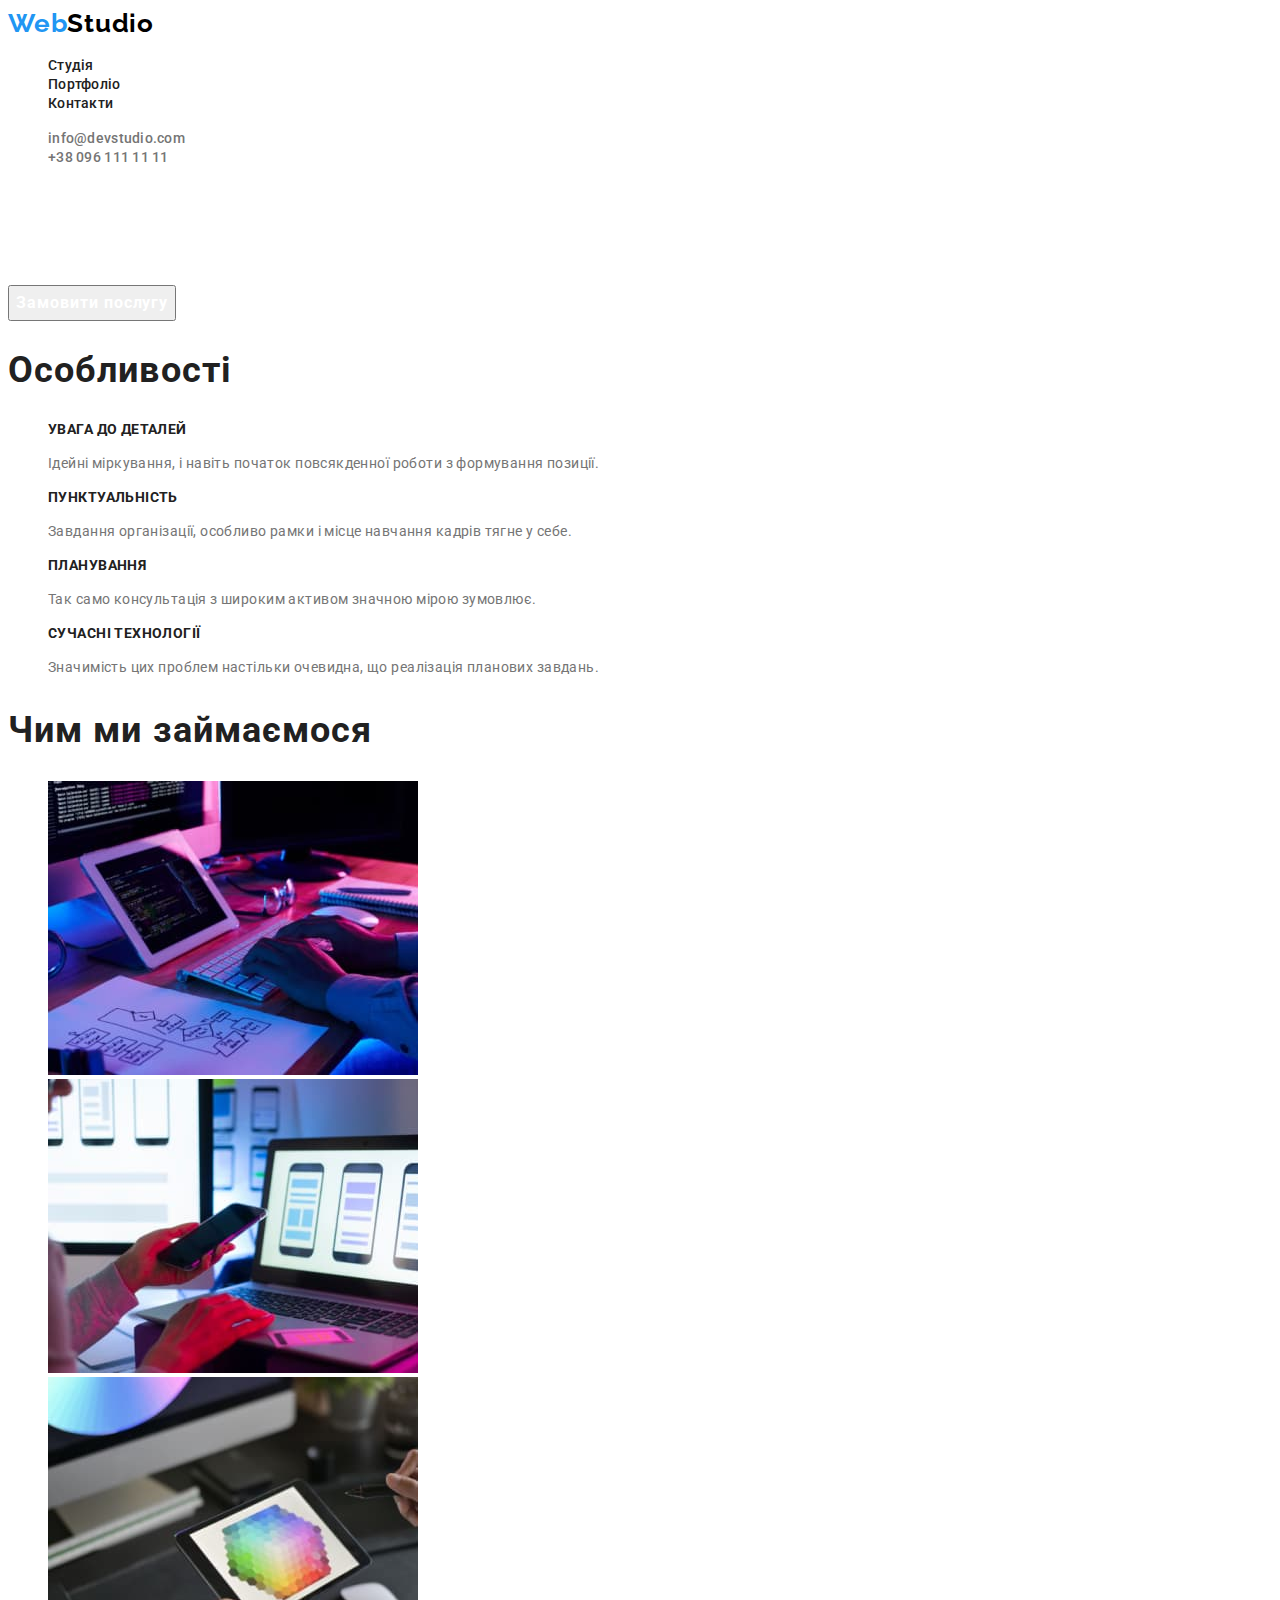
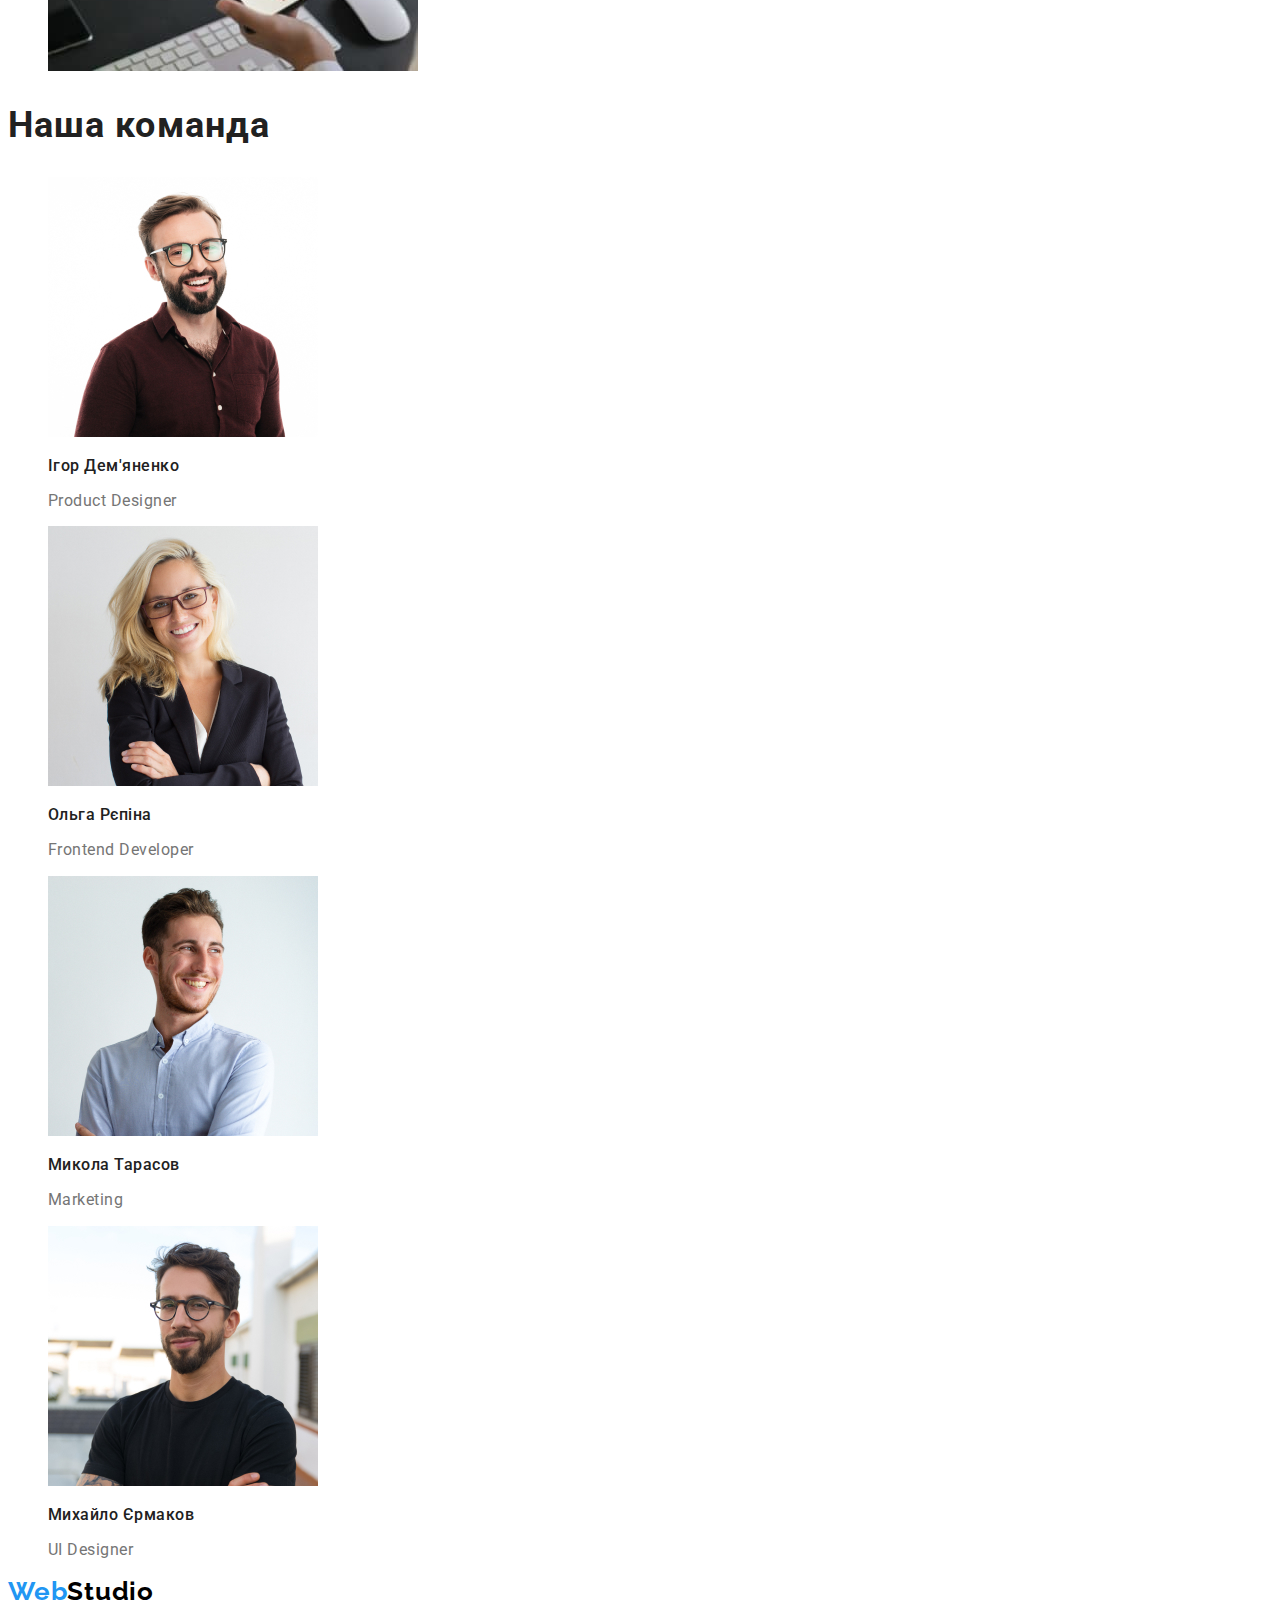
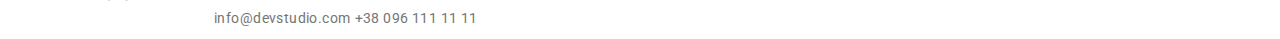
<file: index.html>
<!DOCTYPE html>
<html lang="uk">
<head>
    <meta charset="UTF-8">
    <meta http-equiv="X-UA-Compatible" content="IE=edge">
    <meta name="viewport" content="width=device-width, initial-scale=1.0">
    <title>Document</title>
    <link rel="preconnect" href="https://fonts.googleapis.com">
    <link rel="preconnect" href="https://fonts.gstatic.com" crossorigin>
    <link href="https://fonts.googleapis.com/css2?family=Raleway:wght@700&family=Roboto:wght@400;500;700;900&display=swap" rel="stylesheet">
    <link rel="stylesheet" href="./css/styles.css">
</head>
<body>
    <header>
        <nav>
            <a href="./index.html"><span class="logo">Web<span class="studio">Studio</span></span></a>

            <ul>
                <li><a class="link" href="./index.html">Студія</a></li>
                <li><a class="link" href="./portfolio.html">Портфоліо</a></li>
                <li><a class="link" href="">Контакти</a></li>
            </ul>
        </nav>

        <ul>
            <li><a class="contacts" href="mailto:info@devstudio.com">info@devstudio.com</a></li>
            <li><a class="contacts" href="tel:+380961111111">+38 096 111 11 11</a></li>
        </ul>
    </header>

    <main>
        <section>
            <h1 class="bloks-h">ЕФЕКТИВНІ РІШЕННЯ ДЛЯ ВАШОГО БІЗНЕСУ</h1>
            <button class="link-button" type="button">Замовити послугу</button>
        </section>
        
        <section>
            <h2 class="bloks">Особливості</h2>
            <ul>
                <li>
                    <h3 class="features">УВАГА ДО ДЕТАЛЕЙ</h3>
                    <p class="features-p">
                        Ідейні міркування, і навіть початок повсякденної роботи з формування позиції.
                    </p>
                </li>
        
                <li>
                    <h3 class="features">ПУНКТУАЛЬНІСТЬ</h3>
                    <p class="features-p">
                        Завдання організації, особливо рамки і місце навчання кадрів тягне у себе.
                    </p>
                </li>
        
                <li>
                    <h3 class="features">ПЛАНУВАННЯ</h3>
                    <p class="features-p">
                        Так само консультація з широким активом значною мірою зумовлює.
                    </p>
                </li>
        
                <li>
                    <h3 class="features">СУЧАСНІ ТЕХНОЛОГІЇ</h3>
                    <p class="features-p">
                        Значимість цих проблем настільки очевидна, що реалізація планових завдань.
                    </p>
                </li>
            </ul>
        </section>
        
        <section>
            <h2 class="bloks">Чим ми займаємося</h2>
                <ul>
                    <li>
                        <img src="./images/box1.jpg" alt="Людина набирає код" width="370">
                    </li>
                    <li>
                        <img src="./images/box2.jpg" alt="Людина створює дизайн сайту" width="370">
                    </li>
                    <li>
                        <img src="./images/box3.jpg" alt="Людина обирає колір" width="370">
                    </li>
                </ul>
        </section>
        
        <section>
            <h2 class="bloks">Наша команда</h2>
            <ul>
                <li>
                    <img src="./images/team_card_1.jpg" alt="Портрет Ігора Дем'яненка" width="270">
                    <h3 class="team">Ігор Дем'яненко</h3>
                    <p class="team-p" lang="en">Product Designer</p>
                </li>
        
                <li>
                    <img src="./images/team_card_2.jpg" alt="Порет Ольги Рєпіної" width="270">
                    <h3 class="team">Ольга Рєпіна</h3>
                    <p class="team-p" lang="en">Frontend Developer</p>
                </li>
        
                <li>
                    <img src="./images/team_card_3.jpg" alt="Портрет Миколи Тарасова" width="270">
                    <h3 class="team">Микола Тарасов</h3>
                    <p class="team-p" lang="en">Marketing</p>
                </li>
        
                <li>
                    <img src="./images/team_card_4.jpg" alt="Портрет Михайла Єрмакова" width="270">
                    <h3 class="team">Михайло Єрмаков</h3>
                    <p class="team-p" lang="en">UI Designer</p>
                </li>
            </ul>
        </section>
    </main>

    <footer>
        <a href="./index.html"><span class="logo">Web<span class="studio">Studio</span></span></a>
        
        <address>
            <a class="map">м. Київ, пр-т Лесі Українки, 26</a>
            <a class="contacts-f" href="mailto:info@devstudio.com">info@devstudio.com</a>
            <a class="contacts-f" href="tel:+380961111111">+38 096 111 11 11</a>
        </address>
    </footer>

</body>
</html>
</file>
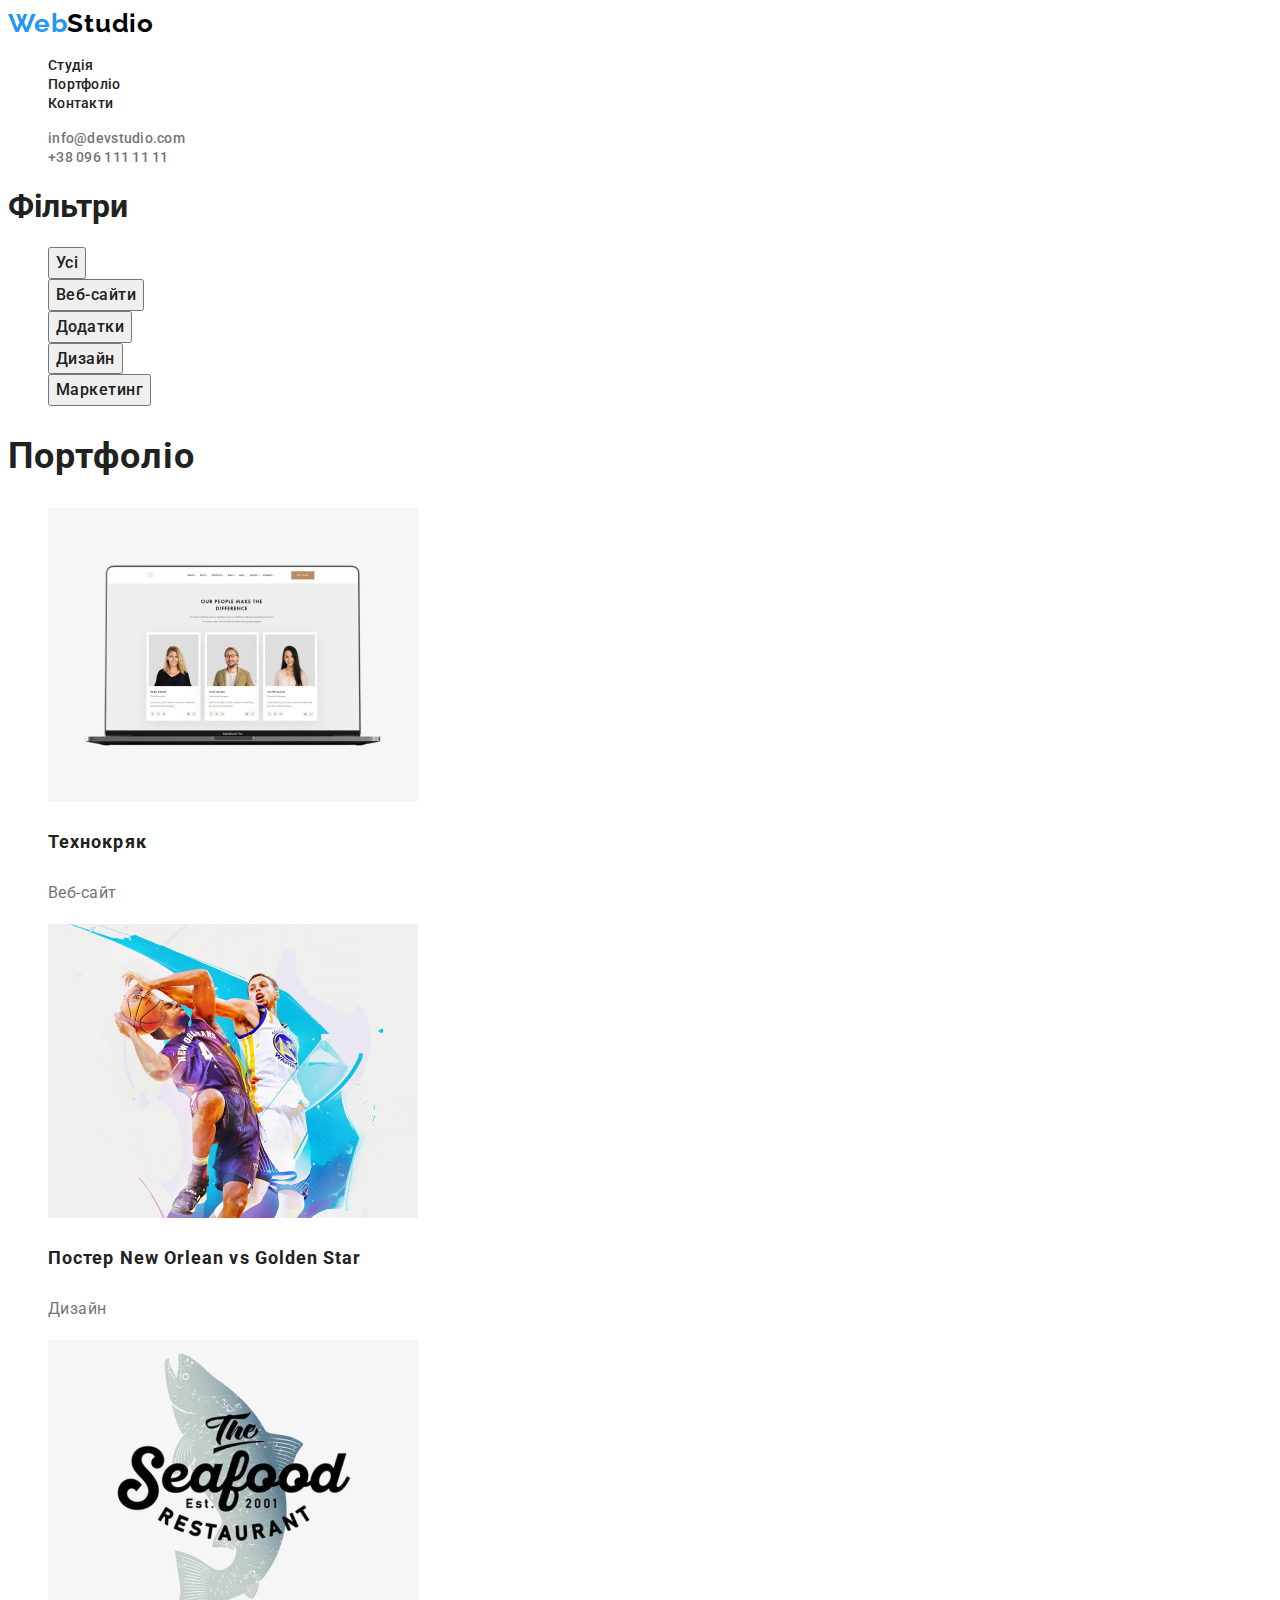
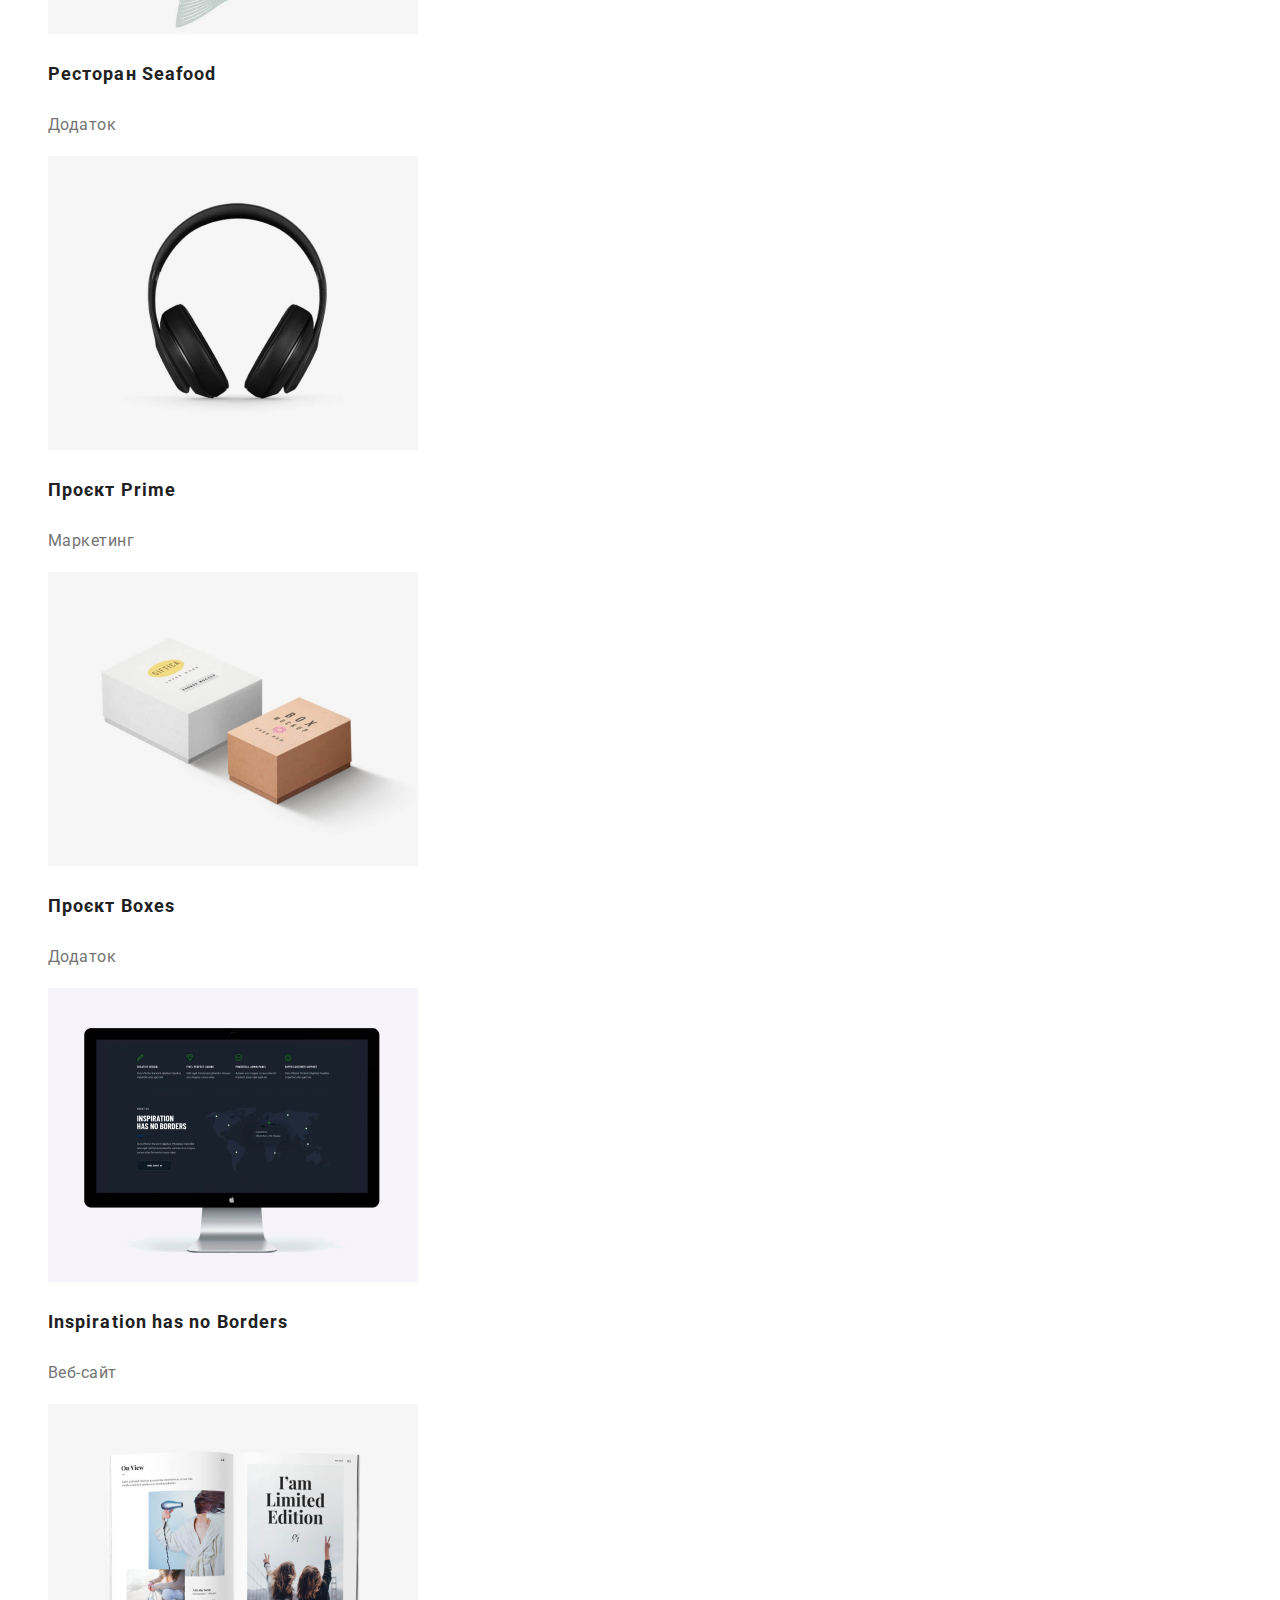
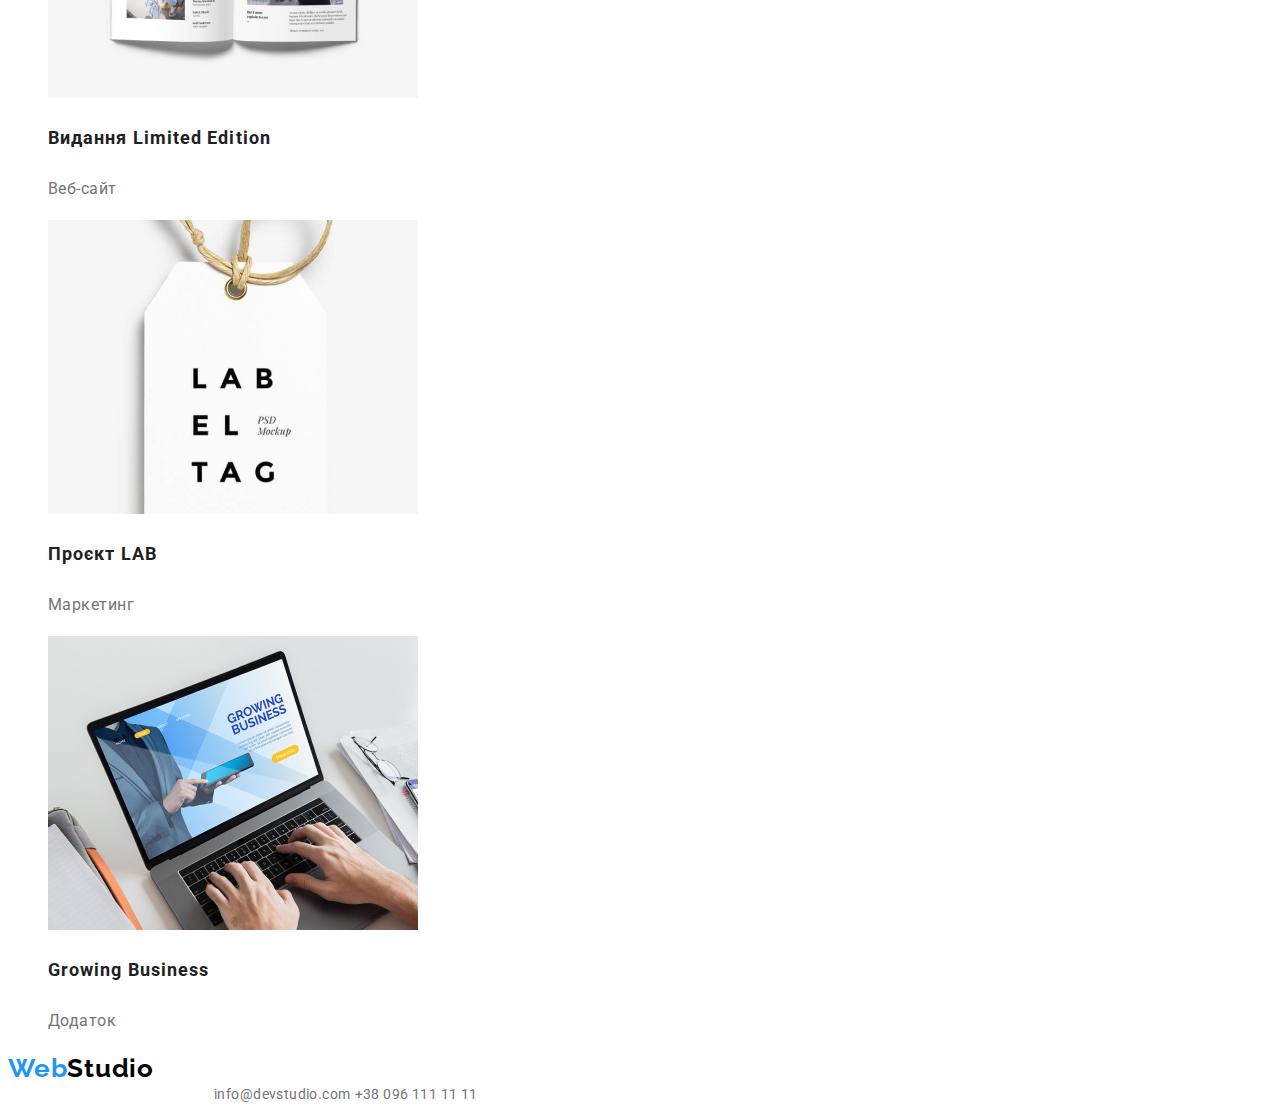
<file: portfolio.html>
<!DOCTYPE html>
<html lang="uk">

<head>
    <meta charset="UTF-8">
    <meta http-equiv="X-UA-Compatible" content="IE=edge">
    <meta name="viewport" content="width=device-width, initial-scale=1.0">
    <title>Document</title>
    <link rel="preconnect" href="https://fonts.googleapis.com">
    <link rel="preconnect" href="https://fonts.gstatic.com" crossorigin>
    <link href="https://fonts.googleapis.com/css2?family=Raleway:wght@700&family=Roboto:wght@400;500;700;900&display=swap" rel="stylesheet">
    <link rel="stylesheet" href="./css/styles.css">
</head>

<body>
    <header>
        <nav>
            <a href="./index.html"><span class="logo">Web<span class="studio">Studio</span></span></a>

            <ul>
                <li><a class="link" href="./index.html">Студія</a></li>
                <li><a class="link" href="./portfolio.html">Портфоліо</a></li>
                <li><a class="link" href="">Контакти</a></li>
            </ul>
        </nav>

        <ul>
            <li><a class="contacts" href="mailto:info@devstudio.com">info@devstudio.com</a></li>
            <li><a class="contacts" href="tel:+380961111111">+38 096 111 11 11</a></li>
        </ul>
    </header>

    <main>
        <section>
            <h1>Фільтри</h1>
            <ul>
                <li><button class="link-but" type="button">Усі</button></li>
                <li><button class="link-but" type="button">Веб-сайти</button></li>
                <li><button class="link-but" type="button">Додатки</button></li>
                <li><button class="link-but" type="button">Дизайн</button></li>
                <li><button class="link-but" type="button">Маркетинг</button></li>
            </ul>

            <h2 class="bloks">Портфоліо</h2>
            <ul>
                <li>
                    <img src="./images/project1.jpg" alt="" width="370">
                    <h3 class="portfolio">Технокряк</h3>
                    <p class="portfolio-p">Веб-сайт</p>
                </li>

                <li>
                    <img src="./images/project2.jpg" alt="" width="370">
                    <h3 class="portfolio">Постер New Orlean vs Golden Star</h3>
                    <p class="portfolio-p">Дизайн</p>
                </li>

                <li>
                    <img src="./images/project3.jpg" alt="" width="370">
                    <h3 class="portfolio">Ресторан Seafood</h3>
                    <p class="portfolio-p">Додаток</p>
                </li>

                <li>
                    <img src="./images/project4.jpg" alt="" width="370">
                    <h3 class="portfolio">Проєкт Prime</h3>
                    <p class="portfolio-p">Маркетинг</p>
                </li>

                <li>
                    <img src="./images/project5.jpg" alt="" width="370">
                    <h3 class="portfolio">Проєкт Boxes</h3>
                    <p class="portfolio-p">Додаток</p>
                </li>

                <li>
                    <img src="./images/project6.jpg" alt="" width="370">
                    <h3 class="portfolio">Inspiration has no Borders</h3>
                    <p class="portfolio-p">Веб-сайт</p>
                </li>

                <li>
                    <img src="./images/project7.jpg" alt="" width="370">
                    <h3 class="portfolio">Видання Limited Edition</h3>
                    <p class="portfolio-p">Веб-сайт</p>
                </li>

                <li>
                    <img src="./images/project8.jpg" alt="" width="370">
                    <h3 class="portfolio">Проєкт LAB</h3>
                    <p class="portfolio-p">Маркетинг</p>
                </li>

                <li>
                    <img src="./images/project9.jpg" alt="" width="370">
                    <h3 class="portfolio">Growing Business</h3>
                    <p class="portfolio-p">Додаток</p>
                </li>
            </ul>
        </section>
    </main>

    <footer>
        <a href="./index.html"><span class="logo">Web<span class="studio">Studio</span></span></a>
        
        <address>
            <a class="map">м. Київ, пр-т Лесі Українки, 26</a>
            <a class="contacts-f" href="mailto:info@devstudio.com">info@devstudio.com</a>
            <a class="contacts-f" href="tel:+380961111111">+38 096 111 11 11</a>
        </address>
    </footer>

</body>

</html>
</file>
<file: css/styles.css>
body {
    font-family: 'Roboto', sans-serif;
    color: var(--brand-color);
}

:root {
    --brand-color: #212121;
}

a {
    text-decoration: none;
}

ul {
    list-style: none;
}

.logo {
    font-family: 'Raleway', sans-serif;
    font-weight: 700;
    font-size: 26px;
    line-height: 1.19;
    letter-spacing: 0.03em;
    color: #2196F3;
}

.studio {
    color: #000000;
}

.link {
    font-weight: 500;
    font-size: 14px;
    line-height: 1.14;
    letter-spacing: 0.02em;
    color: var(--brand-color);
}

.link-button {
    font-family: inherit;
    cursor: pointer;
    font-weight: 700;
    font-size: 16px;
    line-height: 1.87;
    letter-spacing: 0.06em;
    color: #FFFFFF;
}

.link-but {
    font-family: inherit;
    cursor: pointer;
    font-weight: 500;
    font-size: 16px;
    line-height: 1.62;
    letter-spacing: 0.03em;
    color: var(--brand-color);
}

.link:hover,
.link-but:hover,
.contacts:hover,
.contacts-f:hover {
    color: #2196F3;
}

.contacts {
    font-weight: 500;
    font-size: 14px;
    line-height: 1.14;
    letter-spacing: 0.02em;
    color: #757575;
}

.contacts-f {
    font-style: normal;
    font-weight: 400;
    font-size: 14px;
    line-height: 1.71;
    letter-spacing: 0.03em;
    color: #757575;
}

.map {
    font-weight: 400;
    font-size: 14px;
    line-height: 1.71;
    letter-spacing: 0.03em;
    color: #FFFFFF;
}

.features {
    font-weight: 700;
    font-size: 14px;
    line-height: 1.14;
    letter-spacing: 0.03em;
    color: var(--brand-color);
}

.features-p {
    font-size: 14px;
    line-height: 1.71;
    letter-spacing: 0.03em;
    color: #757575;
}

.bloks-h {
    font-weight: 900;
    font-size: 44px;
    line-height: 1.36;
    letter-spacing: 0.06em;
    color: #FFFFFF;
}

.bloks {
    font-weight: 700;
    font-size: 36px;
    line-height: 1.16;
    letter-spacing: 0.03em;
    color: var(--brand-color);
}

.team {
    font-weight: 500;
    font-size: 16px;
    line-height: 1.18;
    letter-spacing: 0.03em;
    color: var(--brand-color);
}

.team-p {
    font-size: 16px;
    line-height: 1.18;
    letter-spacing: 0.03em;
    color: #757575;
}

.portfolio {
    font-weight: 700;
    font-size: 18px;
    line-height: 2;
    letter-spacing: 0.06em;
    color: var(--brand-color);
}

.portfolio-p {
    font-size: 16px;
    line-height: 1.88;
    letter-spacing: 0.03em;
    color: #757575;
}
</file>
